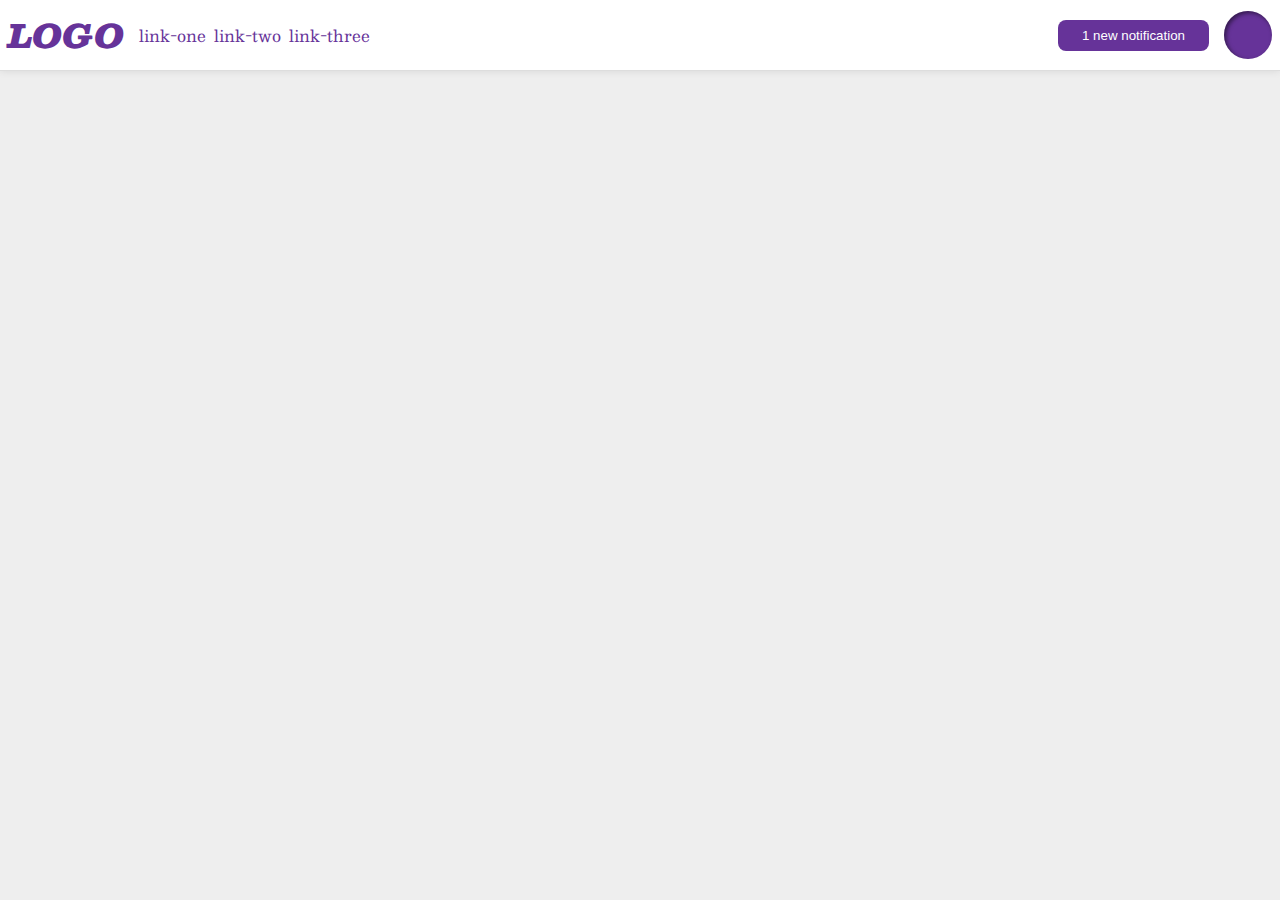
<file: flex/03-flex-header-2/index.html>
<!DOCTYPE html>
<html lang="en">
<head>
  <meta charset="UTF-8">
  <meta http-equiv="X-UA-Compatible" content="IE=edge">
  <meta name="viewport" content="width=device-width, initial-scale=1.0">
  <title>Flex Header 2</title>
  <link rel="stylesheet" href="style.css">
</head>
<body>
  <div class="header">
    
    <div class="logo">
      LOGO
    </div>

    <ul class="links">
      <li><a href="google.com">link-one</a></li>
      <li><a href="google.com">link-two</a></li>
      <li><a href="google.com">link-three</a></li>
    </ul>

    <button class="notifications">
      1 new notification
    </button>

    <div class="profile-image"></div>

  </div>
</body>
</html>
</file>
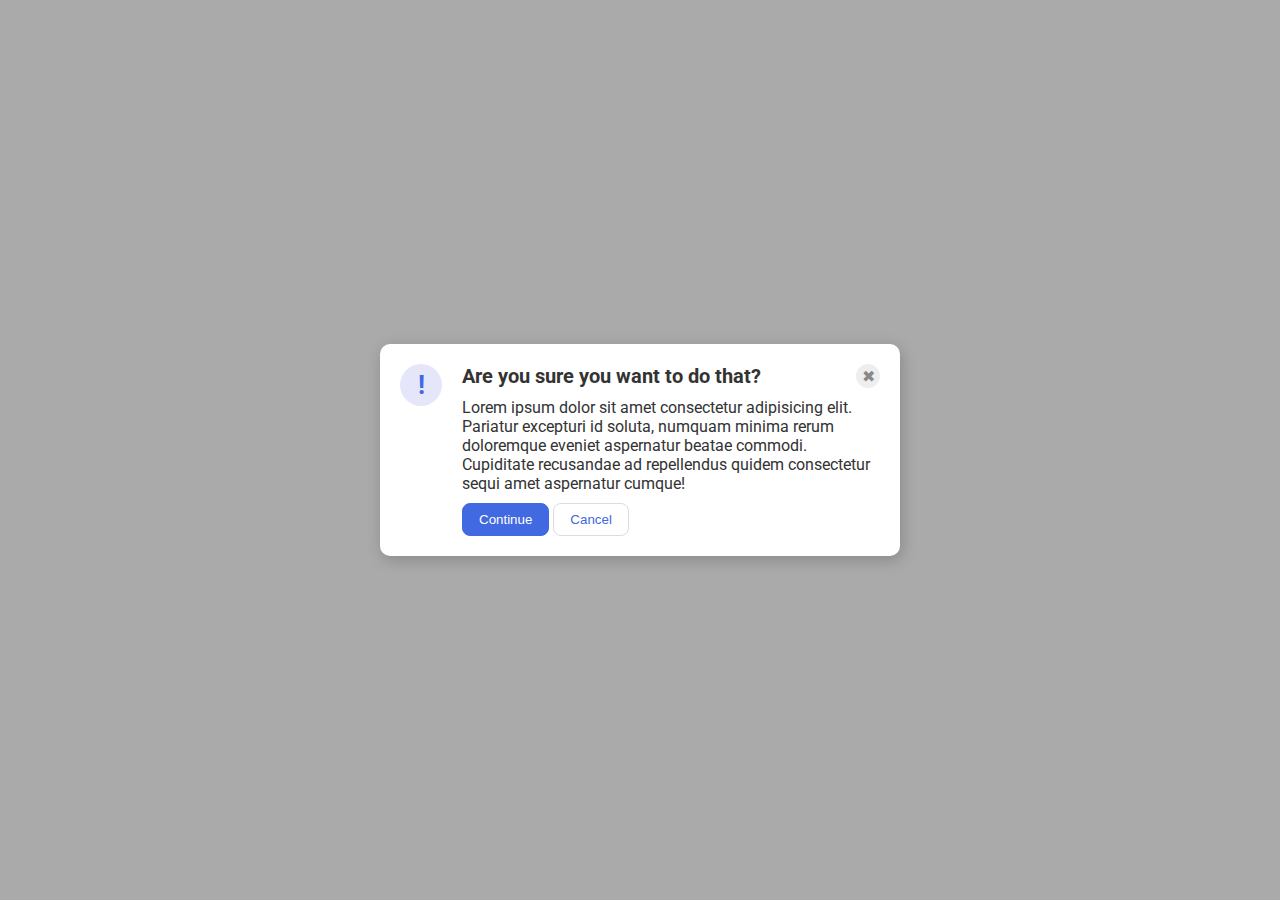
<file: flex/05-flex-modal/index.html>
<!DOCTYPE html>
<html lang="en">
<head>
  <meta charset="UTF-8">
  <meta http-equiv="X-UA-Compatible" content="IE=edge">
  <meta name="viewport" content="width=device-width, initial-scale=1.0">
  <link rel="stylesheet" href="style.css">
  <title>Modal</title>
</head>
<body>
  <div class="modal">
    <div class="icon">!</div>

    <div class="content">
      <div class="header">Are you sure you want to do that?
        <div class="close-button">✖</div>
      </div>
      
      <div class="text">Lorem ipsum dolor sit amet consectetur adipisicing elit. Pariatur excepturi id soluta, numquam minima rerum doloremque eveniet aspernatur beatae commodi. Cupiditate recusandae ad repellendus quidem consectetur sequi amet aspernatur cumque!</div>
      
      <div class="buttons">
        <button class="continue">Continue</button>
        <button class="cancel">Cancel</button>
      </div>
    </div>

  </div>
</body>
</html>
</file>
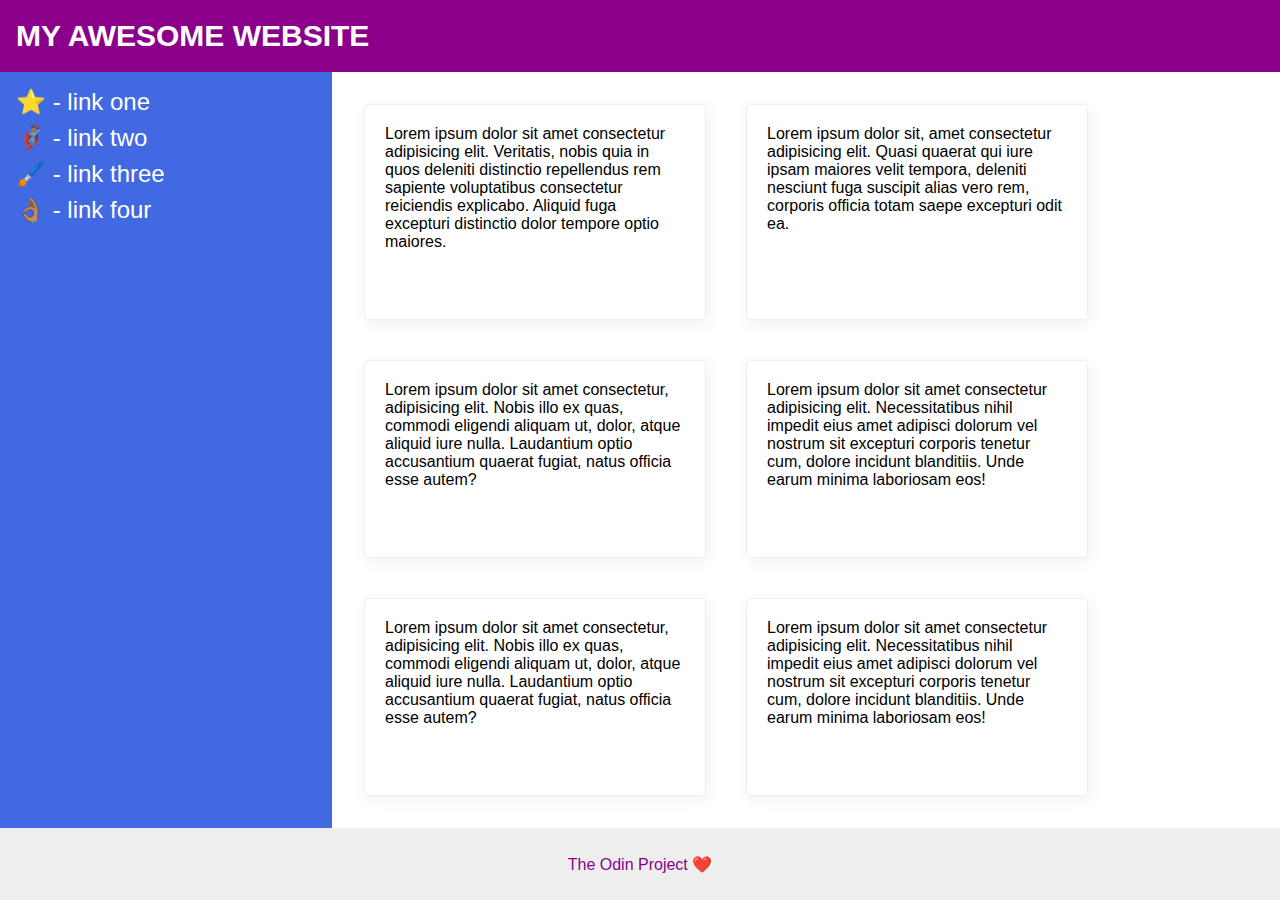
<file: flex/07-flex-layout-2/index.html>
<!DOCTYPE html>
<html lang="en">
<head>
  <meta charset="UTF-8">
  <meta http-equiv="X-UA-Compatible" content="IE=edge">
  <meta name="viewport" content="width=device-width, initial-scale=1.0">
  <title>The Holy Grail</title>
  <link rel="stylesheet" href="style.css">
</head>
<body>
  <div class="header">
    MY AWESOME WEBSITE
  </div>
  
  <div class="main">
    <div class="sidebar">
      <ul>
        <li><a href="google.com">⭐ - link one</a></li>
        <li><a href="google.com">🦸🏽‍♂️ - link two</a></li>
        <li><a href="google.com">🖌️ - link three</a></li>
        <li><a href="google.com">👌🏽 - link four</a></li>
      </ul>
    </div>
  
    <div class="content">
      <div class="card">Lorem ipsum dolor sit amet consectetur adipisicing elit. Veritatis, nobis quia in quos deleniti distinctio repellendus rem sapiente voluptatibus consectetur reiciendis explicabo. Aliquid fuga excepturi distinctio dolor tempore optio maiores.</div>
      <div class="card">Lorem ipsum dolor sit, amet consectetur adipisicing elit. Quasi quaerat qui iure ipsam maiores velit tempora, deleniti nesciunt fuga suscipit alias vero rem, corporis officia totam saepe excepturi odit ea.</div>
      <div class="card">Lorem ipsum dolor sit amet consectetur, adipisicing elit. Nobis illo ex quas, commodi eligendi aliquam ut, dolor, atque aliquid iure nulla. Laudantium optio accusantium quaerat fugiat, natus officia esse autem?</div>
      <div class="card">Lorem ipsum dolor sit amet consectetur adipisicing elit. Necessitatibus nihil impedit eius amet adipisci dolorum vel nostrum sit excepturi corporis tenetur cum, dolore incidunt blanditiis. Unde earum minima laboriosam eos!</div>
      <div class="card">Lorem ipsum dolor sit amet consectetur, adipisicing elit. Nobis illo ex quas, commodi eligendi aliquam ut, dolor, atque aliquid iure nulla. Laudantium optio accusantium quaerat fugiat, natus officia esse autem?</div>
      <div class="card">Lorem ipsum dolor sit amet consectetur adipisicing elit. Necessitatibus nihil impedit eius amet adipisci dolorum vel nostrum sit excepturi corporis tenetur cum, dolore incidunt blanditiis. Unde earum minima laboriosam eos!</div>
    </div>
  </div>
  
  <div class="footer">
    The Odin Project ❤️
  </div>
</body>
</html>
</file>
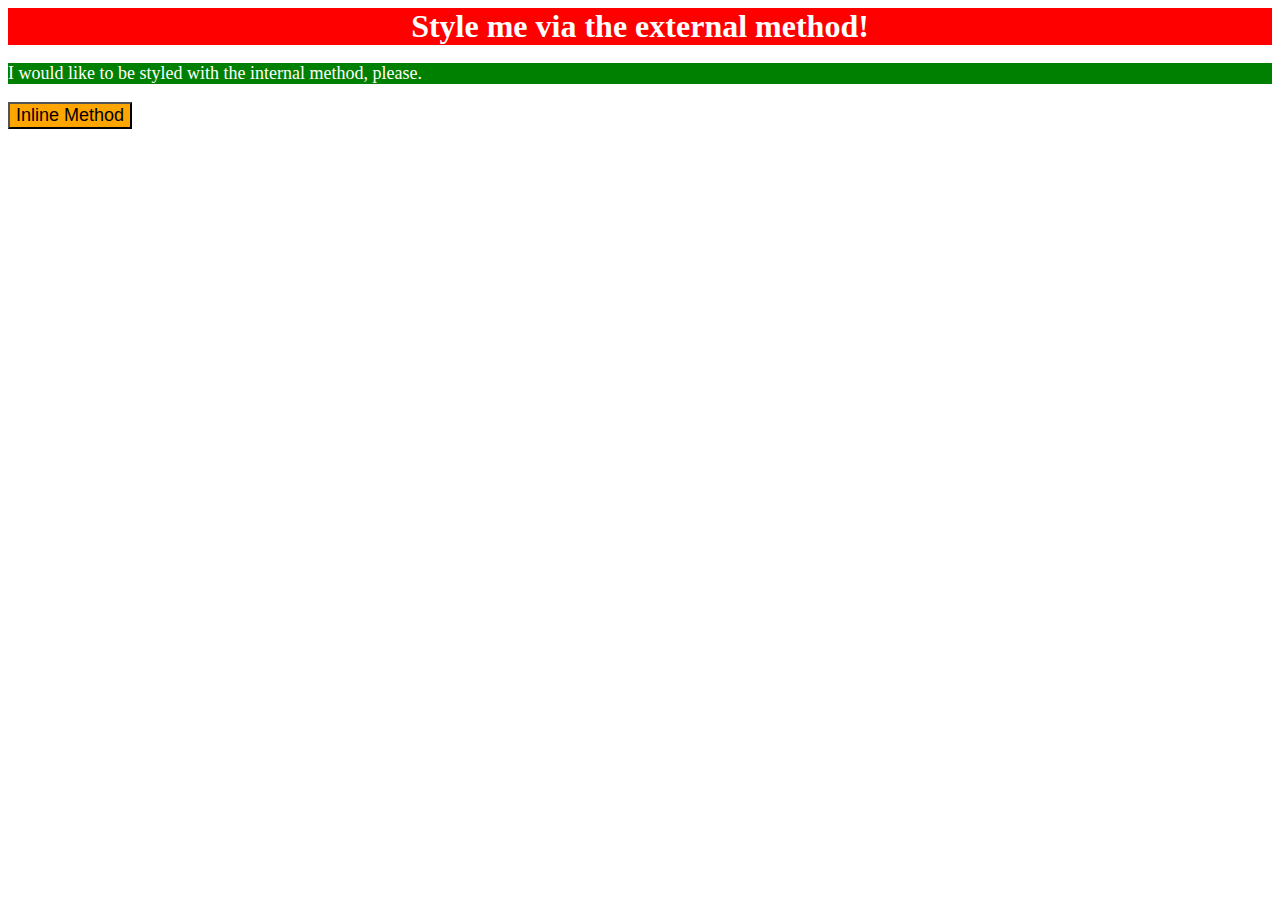
<file: foundations/01-css-methods/index.html>
<!DOCTYPE html>
<html lang="en">
<head>
  <meta charset="UTF-8">
  <meta http-equiv="X-UA-Compatible" content="IE=edge">
  <meta name="viewport" content="width=device-width, initial-scale=1.0">
  <title>Methods for Adding CSS</title>
  <link rel="stylesheet" href="styles.css">
  <style>
    p {
      background-color: green;
      color: white;
      font-size: 18px;
    }
  </style>
</head>
<body>
  <div>Style me via the external method!</div>
  <p>I would like to be styled with the internal method, please.</p>
  <button style="background-color: orange; font-size: 18px;">Inline Method</button>
</body>
</html>
</file>
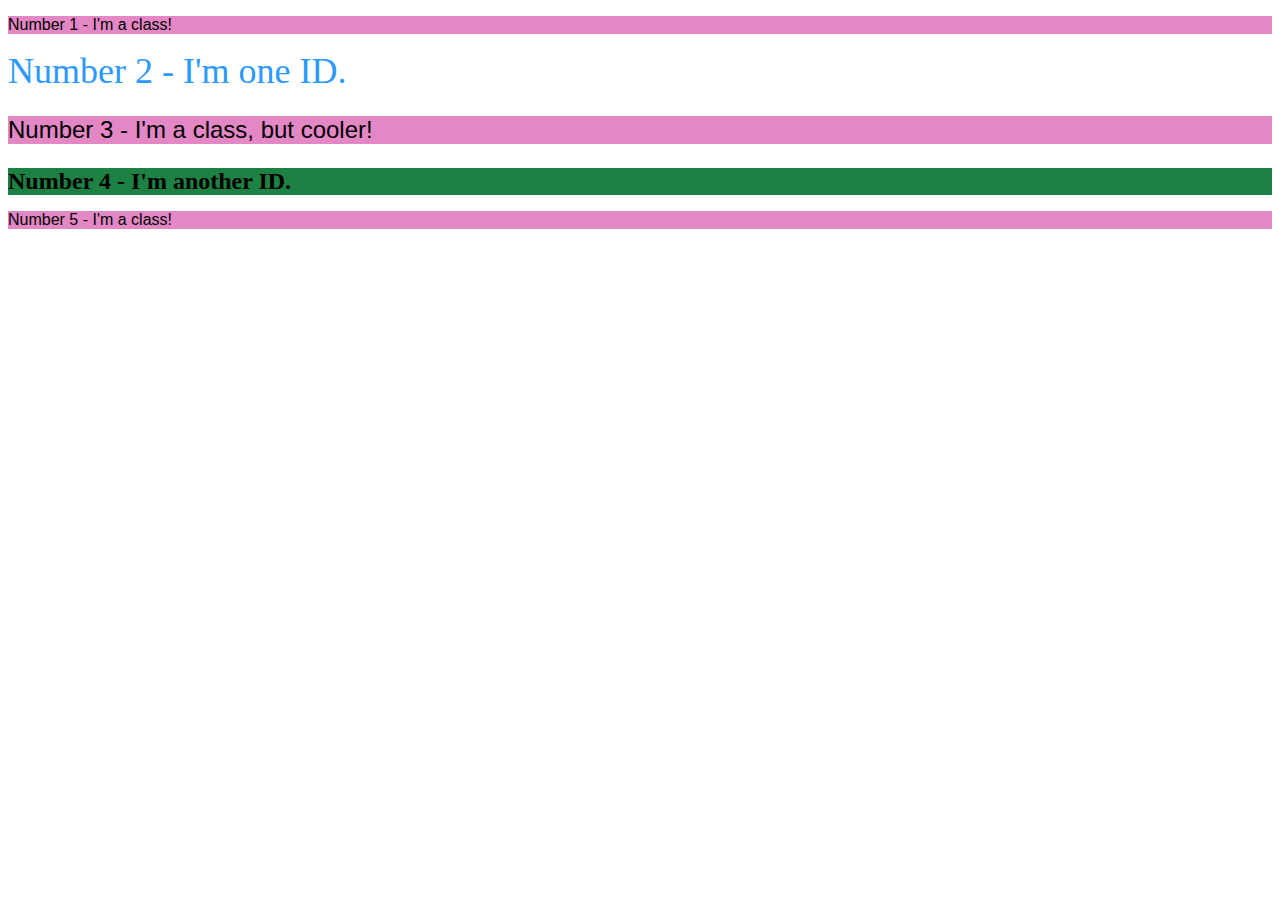
<file: foundations/02-class-id-selectors/index.html>
<!DOCTYPE html>
<html lang="en">
<head>
  <meta charset="UTF-8">
  <meta http-equiv="X-UA-Compatible" content="IE=edge">
  <meta name="viewport" content="width=device-width, initial-scale=1.0">
  <title>Class and ID Selectors</title>
  <link rel="stylesheet" href="style.css">
</head>
<body>
  <p class="odd">Number 1 - I'm a class!</p>
  <div id="second">Number 2 - I'm one ID.</div>
  <p class="odd third">Number 3 - I'm a class, but cooler!</p>
  <div id="fourth">Number 4 - I'm another ID.</div>
  <p class="odd">Number 5 - I'm a class!</p>
</body>
</html>
</file>
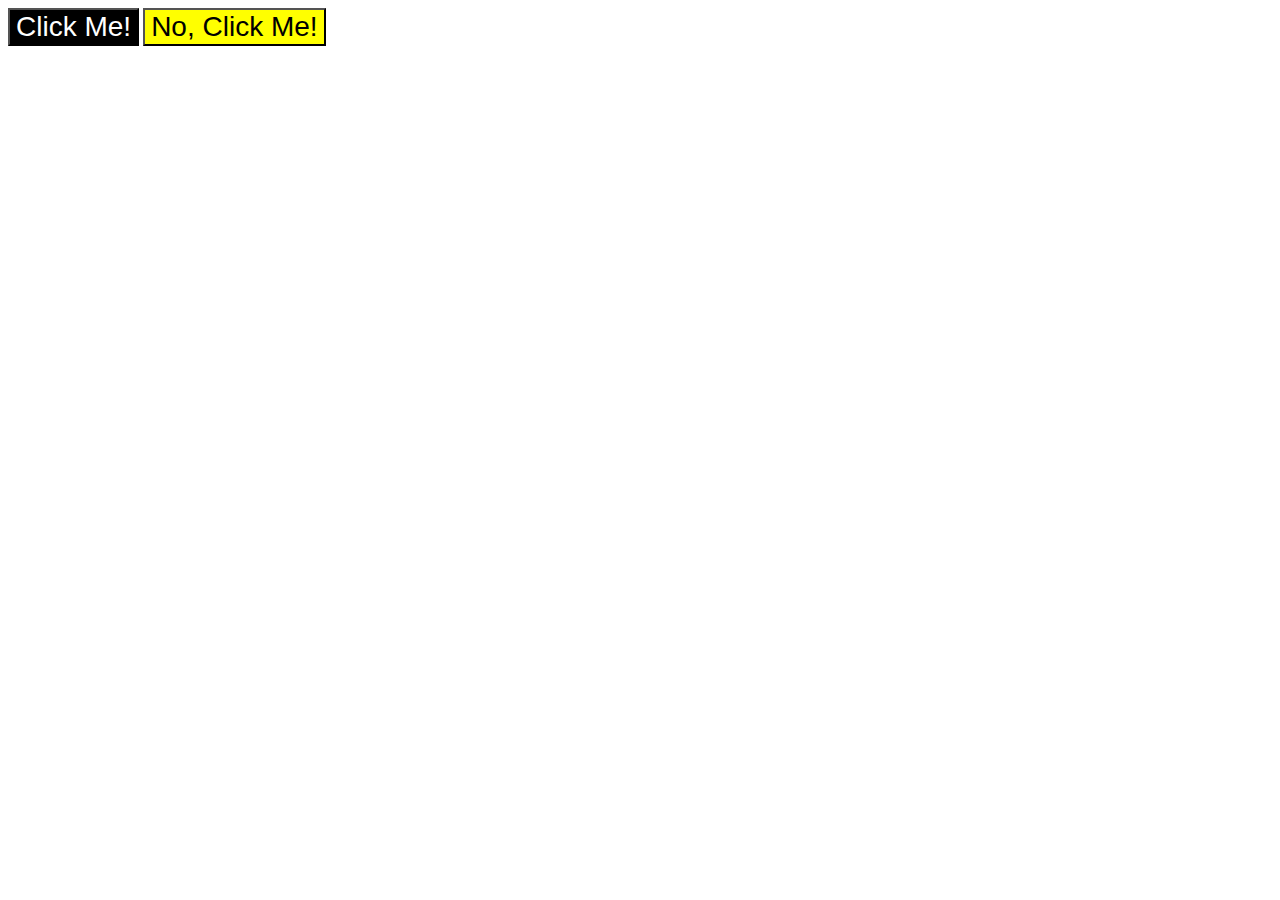
<file: foundations/03-grouping-selectors/index.html>
<!DOCTYPE html>
<html lang="en">
<head>
  <meta charset="UTF-8">
  <meta http-equiv="X-UA-Compatible" content="IE=edge">
  <meta name="viewport" content="width=device-width, initial-scale=1.0">
  <title>Grouping Selectors</title>
  <link rel="stylesheet" href="style.css">
</head>
<body>
  <button class="one">Click Me!</button>
  <button class="two">No, Click Me!</button>
</body>
</html>
</file>
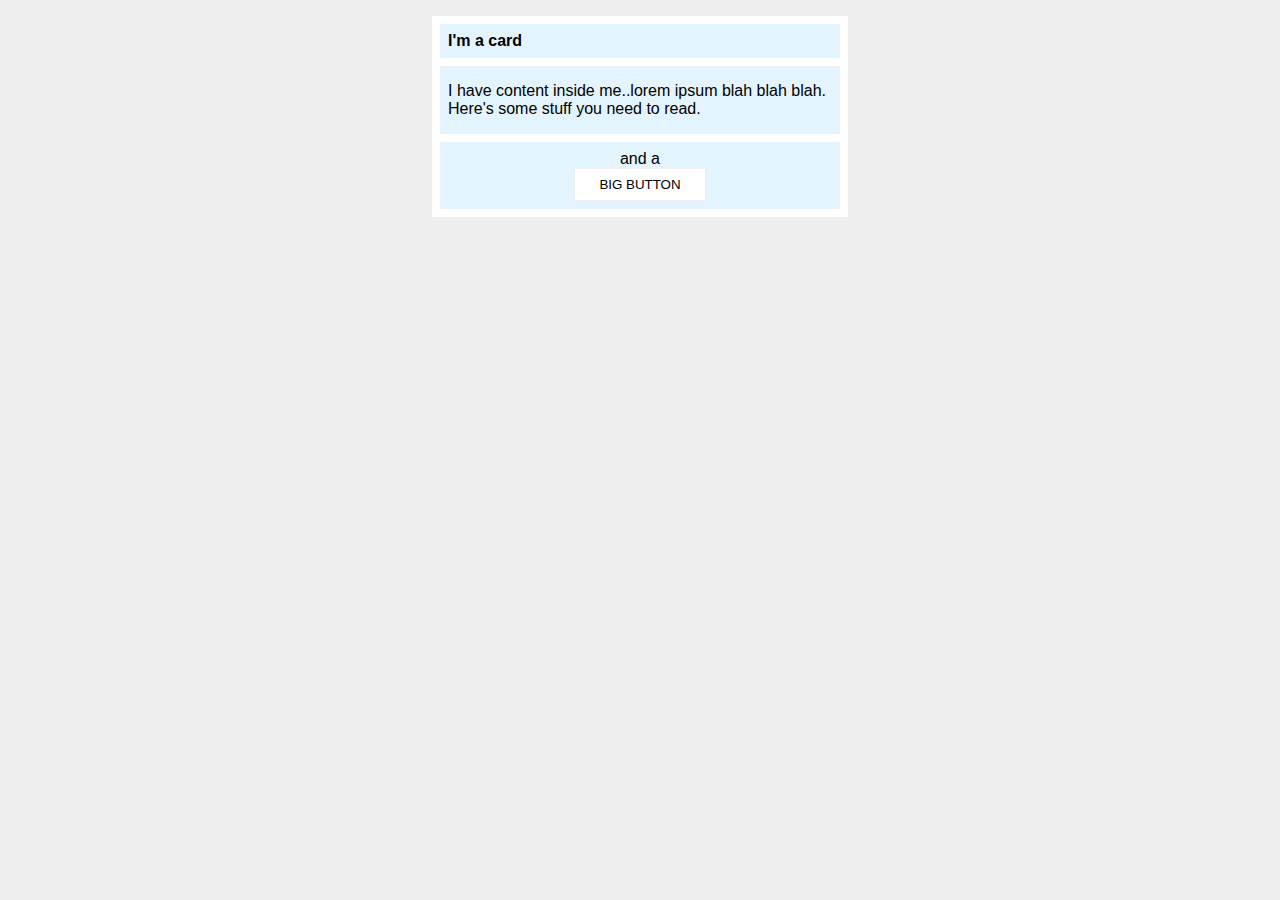
<file: margin-and-padding/margin-and-padding-2/index.html>
<!DOCTYPE html>
<html lang="en">
<head>
  <meta charset="UTF-8">
  <meta http-equiv="X-UA-Compatible" content="IE=edge">
  <meta name="viewport" content="width=device-width, initial-scale=1.0">
  <title>Margin and Padding exercise 2</title>
  <!-- <link rel="stylesheet" href="../../reset.css"> -->
  <link rel="stylesheet" href="style.css">
</head>
<body>
  <div class="card">
    <h1 class="title">I'm a card</h1>
    <div class="content">I have content inside me..lorem ipsum blah blah blah. Here's some stuff you need to read.</div>
    <div class="button">and a <button>BIG BUTTON</button></div>
  </div>
</body>
</html>
</file>
<file: flex/03-flex-header-2/style.css>
/* this is some magical font-importing.  
you'll learn about it later. */
@import url('https://fonts.googleapis.com/css2?family=Besley:ital,wght@0,400;1,900&display=swap');

body {
  margin: 0;
  background: #eee;
  font-family: Besley, serif;
}

.header {
  background: white;
  border-bottom: 1px solid #ddd;
  box-shadow: 0 0 8px rgba(0,0,0,.1);

  display: flex;
  padding: 8px;
  align-items: center;
  gap: 15px;
}

.profile-image {
  background: rebeccapurple;
  box-shadow: inset 2px 2px 4px rgba(0,0,0,.5);
  border-radius: 50%;
  width: 48px;
  height:  48px;
}

.logo {
  color: rebeccapurple;
  font-size: 32px;
  font-weight: 900;
  font-style: italic;
}

button {
  border: none;
  border-radius: 8px;
  background: rebeccapurple;
  color: white;
  padding: 8px 24px;
}

a {
  /* this removes the line under our links */
  text-decoration: none;
  color: rebeccapurple;
}

ul {
  list-style-type: none;

  display: flex;
  margin:0;
  padding: 0;
  gap: 8px;
}

.notifications {
  margin-left: auto;
}
</file>
<file: flex/05-flex-modal/style.css>
@import url('https://fonts.googleapis.com/css2?family=Roboto:wght@400;700&display=swap');

html, body {
  height: 100%;
}

body {
  font-family: Roboto, sans-serif;
  margin: 0;
  background: #aaa;
  color: #333;
  /* I'll give you this one for free lol */
  display: flex;
  align-items: center;
  justify-content: center;
}

.modal {
  background: white;
  width: 480px;
  border-radius: 10px;
  box-shadow: 2px 4px 16px rgba(0,0,0,.2);
}

.icon {
  color: royalblue;
  font-size: 26px;
  font-weight: 700;
  background: lavender;
  width: 42px;
  height: 42px;
  border-radius: 50%;
  display: flex;
  align-items: center;
  justify-content: center;

  flex: 0 0 auto;
}

.close-button {
  background: #eee;
  border-radius: 50%;
  color: #888;
  font-weight: 400;
  font-size: 16px;
  height: 24px;
  width: 24px;
  display: flex;
  align-items: center;
  justify-content: center;
}

button {
  padding: 8px 16px;
  border-radius: 8px;
}

button.continue {
  background: royalblue;
  border: 1px solid royalblue;
  color: white;
}

button.cancel {
  background: white;
  border: 1px solid #ddd;
  color: royalblue;
}


/*  */
.modal {
  padding: 20px;
  display: flex;
  gap:20px;
}

.content {
  display: flex;
  flex-direction: column;
  gap:10px;
}

.header {
  display: flex;
  justify-content: space-between;
  align-items: center;
  font-weight: 700;
  font-size: 20px;
}
</file>
<file: flex/07-flex-layout-2/style.css>
body {
  font-family: -apple-system, BlinkMacSystemFont, 'Segoe UI', Roboto, Oxygen, Ubuntu, Cantarell, 'Open Sans', 'Helvetica Neue', sans-serif;
  margin: 0;
  min-height: 100vh;

  display: flex;
  flex-direction: column;
}

.header {
  height: 72px;
  background: darkmagenta;
  color: white;

  display: flex;
  font-size: 30px;
  align-items: center;
  font-weight: 900;
  padding: 0 16px;
}

.footer {
  height: 72px;
  background: #eee;
  color: darkmagenta;

  display: flex;
  justify-content: center;
  align-items: center;
}

.sidebar {
  width: 300px;
  background: royalblue;

  flex: 1 0 auto;
  padding: 16px;
}

.card {
  border: 1px solid #eee;
  box-shadow: 2px 4px 16px rgba(0,0,0,.06);
  border-radius: 4px;
}


/*  */
.main {
  display: flex;
  flex: 1 1 auto;
}

ul {
  list-style-type: none;
  margin: 0;
  padding: 0;
}

li {
  margin-bottom: 8px;
}

a {
  font-size: 24px;
  text-decoration: none;
  color: white;
}

.content {
  padding: 32px;
  display: flex;
  flex-wrap: wrap;
  gap: 40px;
  flex: 1 1 auto;
}

.card {
  width: 300px;
  padding: 20px;
}
</file>
<file: foundations/01-css-methods/styles.css>
div {
    background-color: red;
    color: white;
    font-size: 32px;
    text-align: center;
    font-weight: bold;
}
</file>
<file: foundations/02-class-id-selectors/style.css>
.odd {
    background-color: rgb(228, 135, 197);
    font-family: Verdana, sans-serif;
}

#second {
    color: #2c99ff;
    font-size: 36px;
}

.odd.third {
    font-size: 24px;
}

#fourth {
    background-color: rgb(30, 129, 68);
    font-size: 24px;
    font-weight: bold;
}
</file>
<file: foundations/03-grouping-selectors/style.css>
.one,
.two {
    font-size: 28px;
    font-family: Helvetica, 'Times New Roman', sans-serif;
}

.one {
    color: #ffffff;
    background-color: rgba(0,0,0,1);
}

.two {
    background-color: #ffff00;
}
</file>
<file: margin-and-padding/margin-and-padding-2/style.css>
body {
  background: #eee;
  font-family: sans-serif;
}

.card {
  width: 400px;
  background: #fff;
  margin: 16px auto;

  padding: 8px;
}

.title {
  background: #e3f4ff;

  font-size: 16px;
  margin: 0 0 8px;
  padding: 8px;
}

.content {
  background: #e3f4ff;

  margin: 8px 0 8px;
  padding: 16px 8px;
}

.button {
  background: #e3f4ff;

  text-align: center;
  padding: 8px;
}

button {
  background: white;
  border: 1px solid #eee;
  
  display: block;
  margin: 0 auto;
  padding: 8px 24px;
}
</file>
